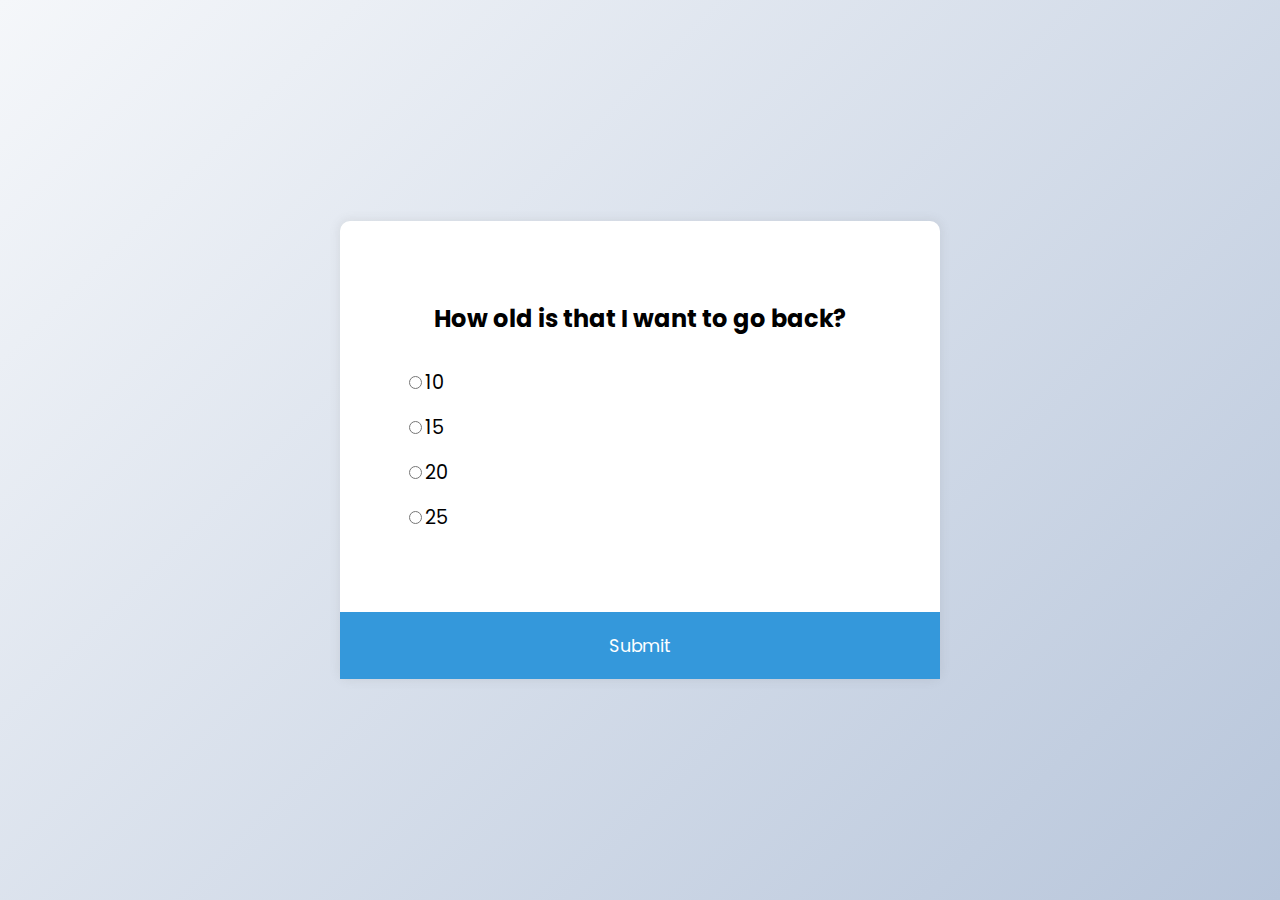
<file: quiz-app/index.html>
<!DOCTYPE html>
<html lang="en">
  <head>
    <meta charset="UTF-8" />
    <meta name="viewport" content="width=device-width, initial-scale=1.0" />
    <title>Quiz App</title>
    <link rel="stylesheet" href="style.css" />
    <script src="script.js" defer></script>
  </head>
  <body>
    <div class="quiz-container" id="quiz">
      <div class="quiz-header">
        <h2 id="question">Question text</h2>
        <ul>
          <li>
            <input type="radio" id="a" name="answer" class="answer" /><label
              id="a_text"
              for="a"
              >Question</label
            >
          </li>
          <li>
            <input type="radio" id="b" name="answer" class="answer" /><label
              id="b_text"
              for="b"
              >Question</label
            >
          </li>
          <li>
            <input type="radio" id="c" name="answer" class="answer" /><label
              id="c_text"
              for="c"
              >Question</label
            >
          </li>
          <li>
            <input type="radio" id="d" name="answer" class="answer" /><label
              id="d_text"
              for="d"
              >Question</label
            >
          </li>
        </ul>
      </div>
      <button id="submit">Submit</button>
    </div>
  </body>
</html>
</file>
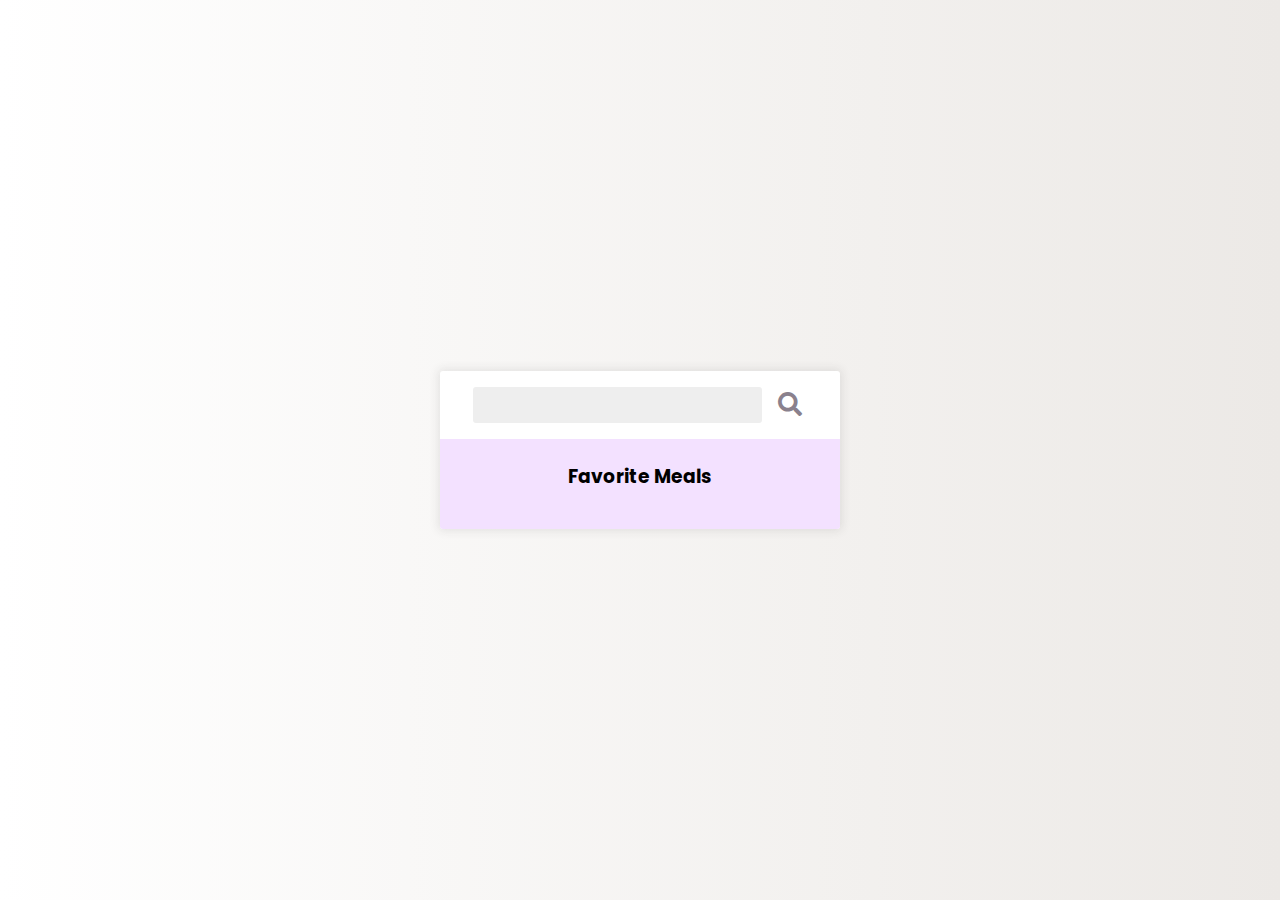
<file: recipe-app/index.html>
<!DOCTYPE html>
<html lang="en">
  <head>
    <meta charset="UTF-8" />
    <meta name="viewport" content="width=device-width, initial-scale=1.0" />
    <title>Recipes App</title>
    <link
      rel="stylesheet"
      href="https://cdnjs.cloudflare.com/ajax/libs/font-awesome/5.14.0/css/all.min.css"
    />
    <link rel="stylesheet" href="style.css" />
    <script src="script.js" defer></script>
  </head>
  <body>
    <div class="mobile-container">
      <header>
        <input type="text" id="search-term" />
        <button id="search"><i class="fas fa-search"></i></button>
      </header>
      <div class="fav-container">
        <h3>Favorite Meals</h3>
        <ul class="fav-meals" id="fav-meals"></ul>
      </div>
      <div class="meals" id="meals"></div>
    </div>

    <div class="popup-container hidden" id="meal-popup">
      <div class="popup">
        <button id="close-popup" class="close-popup">
          <i class="fas fa-times"></i>
        </button>
        <div class="meal-info" id="meal-info"></div>
      </div>
    </div>
  </body>
</html>
</file>
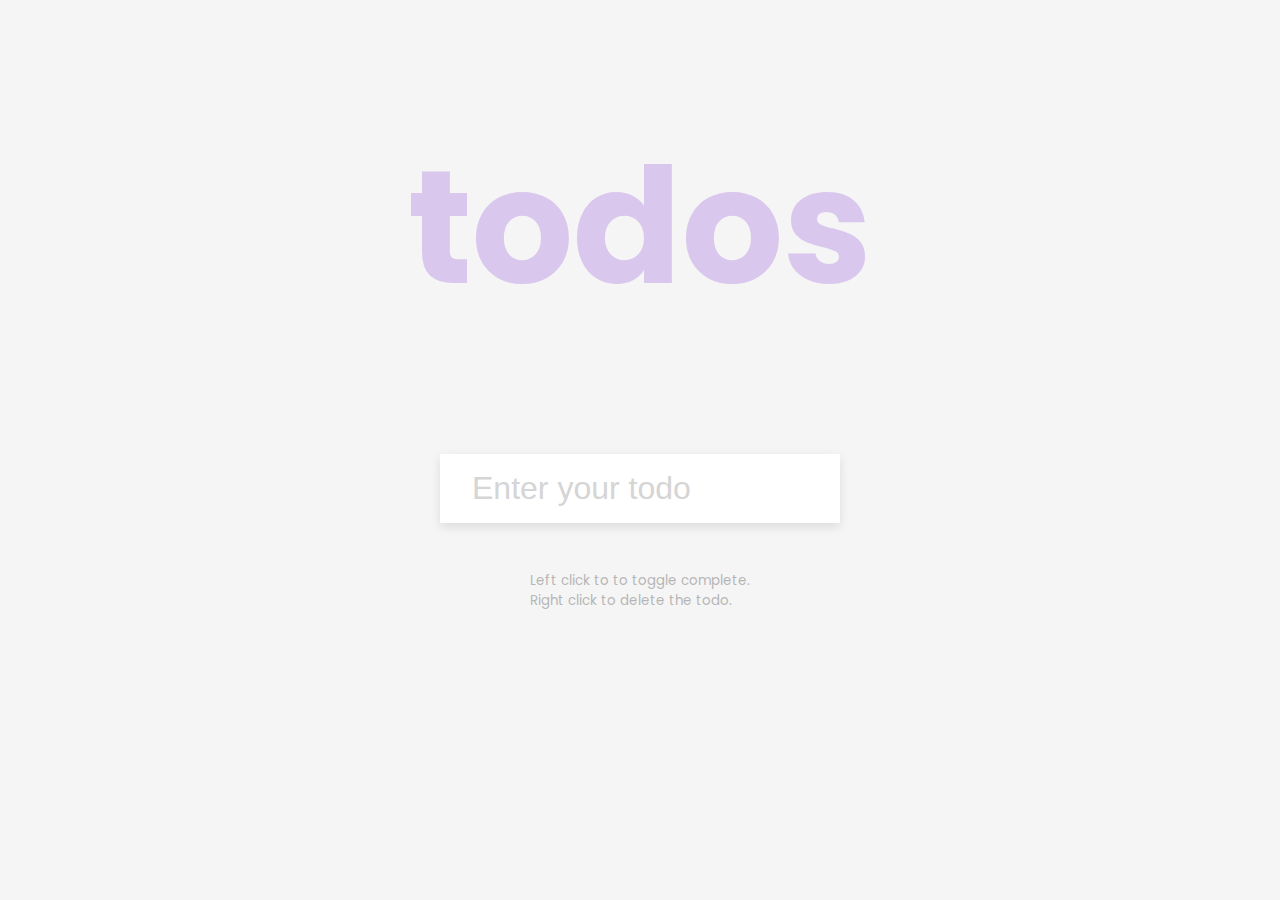
<file: todo-app/index.html>
<!DOCTYPE html>
<html lang="en">
  <head>
    <meta charset="UTF-8" />
    <meta name="viewport" content="width=device-width, initial-scale=1.0" />
    <title>ToDo App</title>
    <link rel="stylesheet" href="style.css" />
    <script src="script.js" defer></script>
  </head>
  <body>
    <h1>todos</h1>
    <form id="form">
      <input
        type="text"
        id="input"
        class="input"
        placeholder="Enter your todo"
        autocomplete="off"
      />
      <ul class="todos" id="todos"></ul>
    </form>
    <small
      >Left click to to toggle complete. <br />Right click to delete the todo.
    </small>
  </body>
</html>
</file>
<file: quiz-app/style.css>
@import url("https://fonts.googleapis.com/css2?family=Poppins:wght@300;400;600&display=swap");

* {
  box-sizing: border-box;
}

body {
  background-color: #b8c6db;
  background-image: linear-gradient(315deg, #b8c6db 0%, #f5f7fa 100%);
  display: flex;
  align-items: center;
  justify-content: center;
  font-family: "Poppins", sans-serif;
  margin: 0;
  min-height: 100vh;
}

.quiz-container {
  background-color: white;
  border-radius: 10px;
  box-shadow: 0 0 10px 2px rgba(100, 100, 100, 0.1);
  width: 600px;
  max-width: 100%;
}

.quiz-header {
  padding: 4rem;
}

h2 {
  padding: 1rem;
  text-align: center;
  margin: 0;
}

ul {
  list-style-type: none;
  padding: 0;
}

ul li {
  font-size: 1.2rem;
  margin: 1rem 0;
}

ul li label {
  cursor: pointer;
}

button {
  background-color: #3498db;
  border: none;
  color: white;
  display: block;
  font-family: inherit;
  font-size: 1.1rem;
  width: 100%;
  padding: 1.3rem;
}

button:hover {
  background-color: #1b77b4;
}

button:focus {
  background-color: #36739b;
  outline: none;
}
</file>
<file: recipe-app/style.css>
@import url("https://fonts.googleapis.com/css2?family=Poppins:wght@200;400;600&display=swap");

* {
  box-sizing: border-box;
}

body {
  background: #ece9e6;
  background: -webkit-linear-gradient(to right, #ffffff, #ece9e6);
  background: linear-gradient(to right, #ffffff, #ece9e6);
  display: flex;
  align-items: center;
  justify-content: center;
  font-family: "Poppins", sans-serif;
  margin: 0;
  min-height: 100vh;
}

img {
  max-width: 100%;
}

.mobile-container {
  background-color: #fff;
  box-shadow: 0 0 10px 2px #3333331a;
  border-radius: 3px;
  overflow: hidden;
  width: 400px;
}

header {
  display: flex;
  align-items: center;
  justify-content: center;
  padding: 1rem;
}

header input {
  background-color: #eee;
  border: none;
  border-radius: 3px;
  font-family: inherit;
  padding: 0.5rem 1rem;
}

header button {
  background-color: transparent;
  border: none;
  color: rgb(138, 129, 141);
  font-size: 1.5rem;
  margin-left: 10px;
}

.fav-container {
  background-color: rgb(243, 225, 255);
  padding: 0.25rem 1rem;
  text-align: center;
}

.fav-meals {
  display: flex;
  flex-wrap: wrap;
  justify-content: center;
  list-style-type: none;
  padding: 0;
}

.fav-meals li {
  cursor: pointer;
  position: relative;
  margin: 5px;
  width: 75px;
}

.fav-meals li .clear {
  background-color: transparent;
  border: none;
  cursor: pointer;
  opacity: 0;
  position: absolute;
  top: -0.5rem;
  right: -0.5rem;
  font-size: 1.2rem;
}

.fav-meals li:hover .clear {
  opacity: 1;
}

.fav-meals li img {
  border: 2px solid #ffffff;
  border-radius: 50%;
  box-shadow: 0 0 10px 2px #3333331a;
  object-fit: cover;
  height: 70px;
  width: 70px;
}

.fav-meals li span {
  display: inline-block;
  font-size: 0.9rem;
  white-space: nowrap;
  overflow: hidden;
  text-overflow: ellipsis;
  width: 75px;
}

.meal {
  border-radius: 3px;
  box-shadow: 0 0 10px 2px #3333331a;
  cursor: pointer;
  margin: 1.5rem;
  overflow: hidden;
}

.meal-header {
  position: relative;
}

.meal-header .random {
  position: absolute;
  top: 1rem;
  background-color: #fff;
  padding: 0.25rem 1rem;
  border-top-right-radius: 3px;
  border-bottom-right-radius: 3px;
}

.meal-header img {
  object-fit: cover;
  height: 250px;
  width: 100%;
}

.meal-body {
  display: flex;
  align-items: center;
  justify-content: space-between;
  padding: 1rem;
}

.meal-body h4 {
  margin: 0;
}

.meal-body .fav-btn {
  border: none;
  background-color: transparent;
  color: rgb(197, 188, 188);
  cursor: pointer;
  font-size: 1.2rem;
}

.meal-body .fav-btn.active {
  color: rebeccapurple;
}

.popup-container {
  background-color: rgba(0, 0, 0, 0.5);
  display: flex;
  align-items: center;
  justify-content: center;
  position: fixed;
  left: 0;
  right: 0;
  top: 0;
  bottom: 0;
}

.popup-container.hidden {
  opacity: 0;
  pointer-events: none;
}

.popup {
  background-color: #fff;
  border-radius: 5px;
  padding: 0 2rem;
  position: relative;
  overflow: auto;
  max-height: 100vh;
  max-width: 600px;
  width: 100%;
}

.popup .close-popup {
  background-color: transparent;
  border: none;
  cursor: pointer;
  font-size: 1.5rem;
  position: absolute;
  top: 1rem;
  right: 1rem;
}

.meal-info h1 {
  text-align: center;
}
</file>
<file: todo-app/style.css>
@import url("https://fonts.googleapis.com/css2?family=Poppins:wght@300;400;600&display=swap");

* {
  box-sizing: border-box;
}

body {
  background-color: #f5f5f5;
  color: #444;
  display: flex;
  align-items: center;
  flex-direction: column;
  font-family: "Poppins", sans-serif;
  margin: 0;
  min-height: 100vh;
}

h1 {
  color: rgb(179, 131, 226);
  font-size: 10rem;
  text-align: center;
  opacity: 0.4;
}

form {
  box-shadow: 0 4px 10px rgba(0, 0, 0, 0.1);
  max-width: 100%;
  width: 400px;
}

.input {
  border: none;
  color: #444;
  font-size: 2rem;
  padding: 1rem 2rem;
  display: block;
  width: 100%;
}

.input::placeholder {
  color: #d5d5d5;
}

.todos {
  background-color: #fff;
  padding: 0;
  margin: 0;
  list-style-type: none;
}

.todos li {
  border-top: 1px solid #e5e5e5;
  cursor: pointer;
  font-size: 1.5rem;
  padding: 1rem 2rem;
}

.todos li.completed {
  color: #b6b6b6;
  text-decoration: line-through;
}

small {
  color: #b5b5b5;
  margin-top: 3rem;
}
</file>
